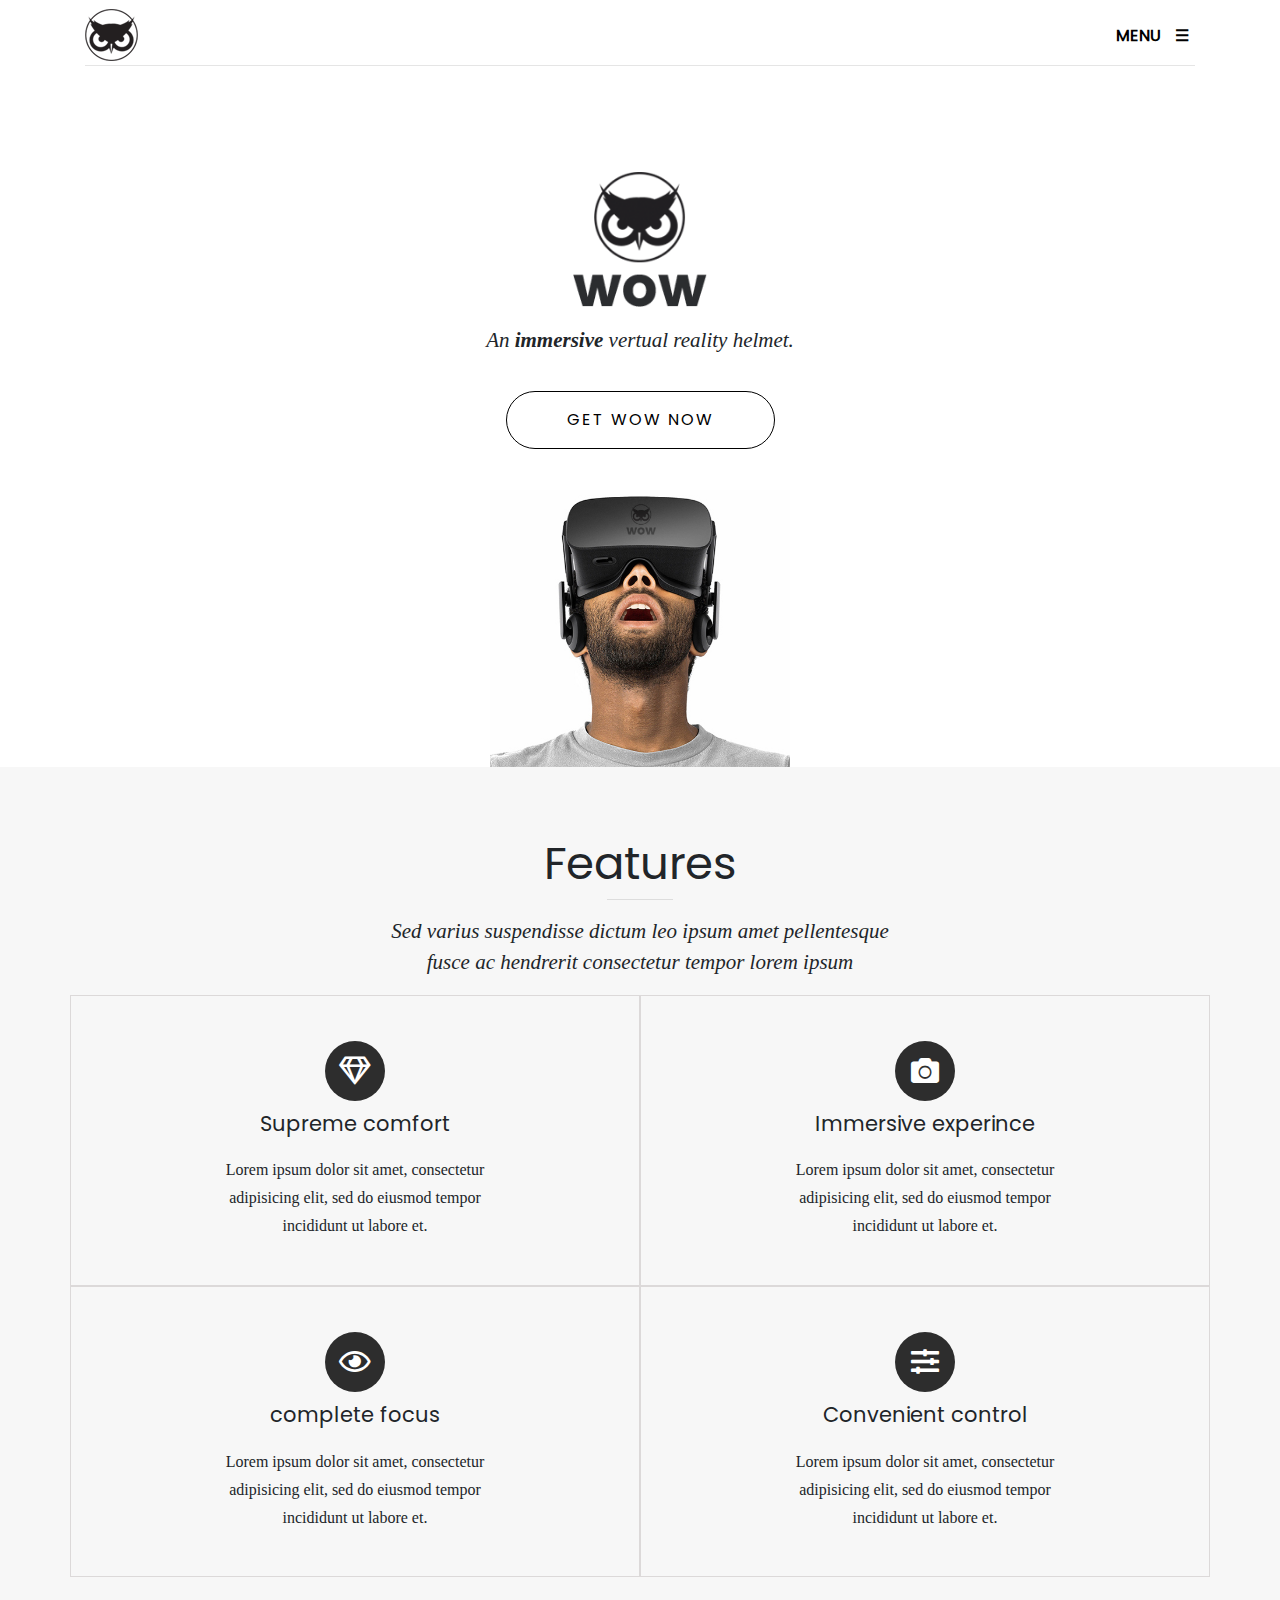
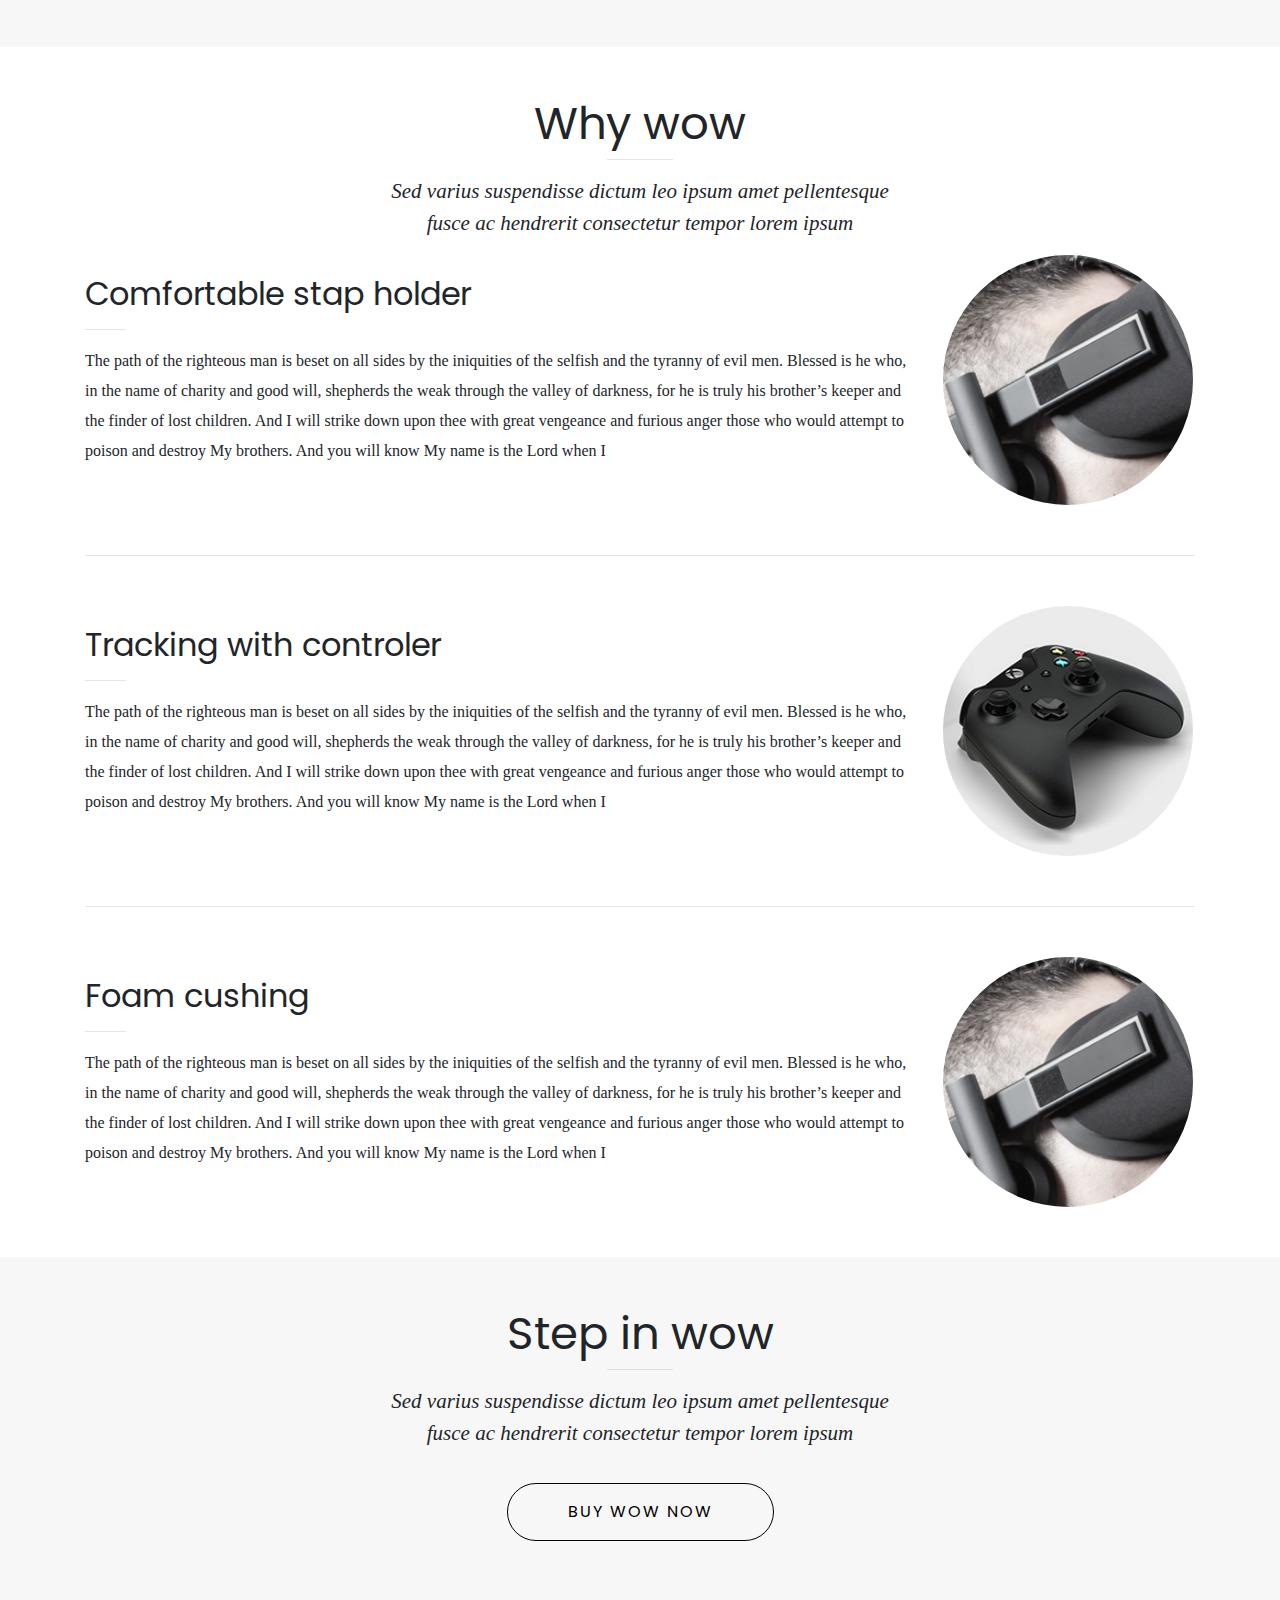
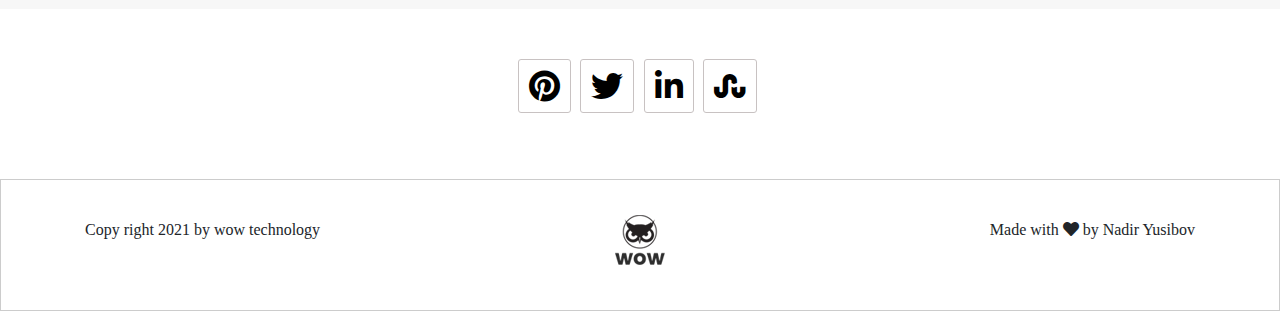
<file: index.html>
<!DOCTYPE html>
<html lang="en">

<head>
    <meta charset="UTF-8">
    <meta http-equiv="X-UA-Compatible" content="IE=edge">
    <meta name="viewport" content="width=device-width, initial-scale=1.0">
    <title>Wow-home</title>
    <link rel="stylesheet" href="assets/css/bootstrap.min.css">
    <link rel="stylesheet" href="assets/css/all.min.css">
    <link rel="stylesheet" href="assets/css/style.css">
    <link rel="stylesheet" href="assets/css/mobil.css">
</head>

<body>
    <!-- header start -->
    <div class="overlay" id="overlay" onclick="closeNav()"></div>

    <header class="header">
        <div class="head-bar">
            <div class="container">
                <div class="row">
                    <div class="col-6 col-sm-6 col-md-6 col-lg-6">
                        <div class="logo">
                            <a href="#"><img src="assets/img/logo.png" alt=""></a>
                        </div>
                    </div>
                    <div class="col-6 col-sm-6 col-md-6 col-lg-6 text-right">
                        <div class="sidenav text-center" id="mySidenav">
                            <a href="javascript:void(0)" class="closebtn" onclick="closeNav()">&times;</a><br>
                            <a href="index.html">Home</a>
                            <hr>
                            <a href="generic.html">Generic</a>
                            <hr>
                            <a href="element.html">Element</a>
                        </div>
                        <div class="main" id="main">
                            <a href="#" onclick="openNav()">MENU &#9776;</a>
                        </div>
                    </div>
                </div>
                <hr>
            </div>
        </div>
    </header>
    <!-- wow section start -->
    <section class="wow">
        <div class="container">
            <div class="row">
                <div class="col-12 col-sm-12 col-md-12 text-center">
                    <div class="wow-content">
                        <div class="wow-logo">
                            <img src="assets/img/wow_logo.png" alt="wow_logo" class="img-logo">
                        </div>
                        <div class="font-1">
                            <p>An <strong>immersive</strong> vertual reality helmet.</p>
                        </div>
                        <div class="wow-btn">
                            <a href="#" class="wow-button">GET WOW NOW</a>
                        </div>
                        <div class="wow-image">
                            <img src="assets/img/1.jpg" alt="">
                        </div>
                    </div>
                </div>
            </div>
        </div>
    </section>
    <!-- features section start -->
    <section class="features">
        <div class="container">
            <div class="row">
                <div class="col-12 col-sm-12 col-md-12 text-center">
                    <h2 class="text-block">Features</h2>
                    <hr class="hr-mid">
                    <div class="font-1">
                        <p>Sed varius suspendisse dictum leo ipsum amet pellentesque <br> fusce ac hendrerit consectetur tempor lorem ipsum</p>
                    </div>
                </div>
            </div>
            <div class="row">
                <div class="col-12 col-sm-6 col-md-6 col-block">
                    <div class="block block-first text-center">
                        <div class="icon">
                            <i class="far fa-gem"></i>
                        </div>
                        <h4>Supreme comfort</h4>
                        <p>Lorem ipsum dolor sit amet, consectetur adipisicing elit, sed do eiusmod tempor incididunt ut labore et.</p>
                    </div>
                </div>
                <div class="col-12 col-sm-6 col-md-6 col-block">
                    <div class="block block-first text-center">
                        <div class="icon">
                            <i class="fas fa-camera"></i>
                        </div>
                        <h4>Immersive experince</h4>
                        <p>Lorem ipsum dolor sit amet, consectetur adipisicing elit, sed do eiusmod tempor incididunt ut labore et.</p>
                    </div>
                </div>
                <div class="col-12 col-sm-6 col-md-6 col-block">
                    <div class="block block-first text-center">
                        <div class="icon">
                            <i class="far fa-eye"></i>
                        </div>
                        <h4>complete focus</h4>
                        <p>Lorem ipsum dolor sit amet, consectetur adipisicing elit, sed do eiusmod tempor incididunt ut labore et.</p>
                    </div>
                </div>
                <div class="col-12 col-sm-6 col-md-6 col-block">
                    <div class="block block-first text-center">
                        <div class="icon">
                            <i class="fas fa-sliders-h"></i>
                        </div>
                        <h4>Convenient control</h4>
                        <p>Lorem ipsum dolor sit amet, consectetur adipisicing elit, sed do eiusmod tempor incididunt ut labore et.</p>
                    </div>
                </div>
            </div>
        </div>
    </section>
    <!-- why-wow section start -->
    <section class="why-wow">
        <div class="container">
            <div class="row">
                <div class="col-12 col-sm-12 col-md-12 text-center">
                    <h2 class="text-block">Why wow</h2>
                    <hr class="hr-mid">
                    <div class="font-1">
                        <p>Sed varius suspendisse dictum leo ipsum amet pellentesque <br> fusce ac hendrerit consectetur tempor lorem ipsum</p>
                    </div>
                </div>
            </div>
            <div class="row">
                <div class="col-12 col-sm-12 col-md-9 col-lg-9 col-center">
                    <div class="holder-para">
                        <h3>Comfortable stap holder</h3>
                        <hr class="hr-short">
                        <p>The path of the righteous man is beset on all sides by the iniquities of the selfish and the tyranny of evil men. Blessed is he who, in the name of charity and good will, shepherds the weak through the valley of darkness, for he is truly his brother’s keeper and the finder of lost children. And I will strike down upon thee with great vengeance and furious anger those who would attempt to poison and destroy My brothers. And you will know My name is the Lord when I</p>
                    </div>
                </div>
                <div class="col-12 col-sm-12 col-md-3 col-lg-3">
                    <div class="holder-img">
                        <img src="assets/img/2.jpg" alt="img-2" class="round-img">
                    </div>
                </div>
            </div>
            <hr class="line-full">
            <div class="row">
                <div class="col-12 col-sm-12 col-md-9 col-lg-9">
                    <div class="holder-para">
                        <h3>Tracking with controler</h3>
                        <hr class="hr-short">
                        <p>The path of the righteous man is beset on all sides by the iniquities of the selfish and the tyranny of evil men. Blessed is he who, in the name of charity and good will, shepherds the weak through the valley of darkness, for he is truly his brother’s keeper and the finder of lost children. And I will strike down upon thee with great vengeance and furious anger those who would attempt to poison and destroy My brothers. And you will know My name is the Lord when I</p>
                    </div>
                </div>
                <div class="col-12 col-sm-12 col-md-3 col-lg-3">
                    <div class="holder-img">
                        <img src="assets/img/3.jpg" alt="img-2" class="round-img">
                    </div>
                </div>
            </div>
            <hr class="line-full">
            <div class="row">
                <div class="col-12 col-sm-12 col-md-9 col-lg-9">
                    <div class="holder-para">
                        <h3>Foam cushing</h3>
                        <hr class="hr-short">
                        <p>The path of the righteous man is beset on all sides by the iniquities of the selfish and the tyranny of evil men. Blessed is he who, in the name of charity and good will, shepherds the weak through the valley of darkness, for he is truly his brother’s keeper and the finder of lost children. And I will strike down upon thee with great vengeance and furious anger those who would attempt to poison and destroy My brothers. And you will know My name is the Lord when I</p>
                    </div>
                </div>
                <div class="col-12 col-sm-12 col-md-3 col-lg-3">
                    <div class="holder-img">
                        <img src="assets/img/2.jpg" alt="img-2" class="round-img">
                    </div>
                </div>
            </div>
        </div>
    </section>
    <!-- step-wow section start -->
    <section class="step-wow">
        <div class="container">
            <div class="row">
                <div class="col-12 col-sm-12 col-md-12 text-center">
                    <h2 class="text-block">Step in wow</h2>
                    <hr class="hr-mid">
                    <div class="font-1">
                        <p>Sed varius suspendisse dictum leo ipsum amet pellentesque <br> fusce ac hendrerit consectetur tempor lorem ipsum</p>
                    </div>
                    <div class="wow-btn">
                        <a href="#" class="wow-button">BUY WOW NOW</a>
                    </div>
                </div>
            </div>
        </div>
    </section>
    <!-- social section start -->
    <section class="social">
        <div class="container">
            <div class="row">
                <div class="col-12 col-sm-12 col-md-12 text-center">
                    <ul>
                        <li><a href="https://tr.pinterest.com/" target="_blank"><i class="fab fa-pinterest"></i></a></li>
                        <li><a href="https:www.twitter.com" target="_blank"><i class="fab fa-twitter"></i></a></li>
                        <li><a href="https:www.linkedin.com" target="_blank"><i class="fab fa-linkedin-in"></i></a></li>
                        <li><a href="https://www.stumbleupon.com/" target="_blank"><i class="fab fa-stumbleupon"></i></a></li>
                    </ul>
                </div>
            </div>
        </div>
    </section>
    <!-- footer start -->
    <footer class="footer">
        <div class="container">
            <div class="row">
                <div class="col-5 col-sm-5 col-md-5 col-lg-5">
                    <div class="footer-p1">
                        <p>Copy right 2021 by wow technology</p>
                    </div>
                </div>
                <div class="col-2 col-sm-2 col-md-2 col-lg-2 text-center">
                    <img src="assets/img/footer-logo.png" alt="footer-logo">
                </div>
                <div class="col-5 col-sm-5 col-md-5 col-lg-5">
                    <div class="footer-p2">
                        <p>Made with <i class="fas fa-heart"></i> by Nadir Yusibov</p>
                    </div>
                </div>
            </div>
        </div>
    </footer>
    <script src="assets/js/script.js"></script>
</body>

</html>
</file>
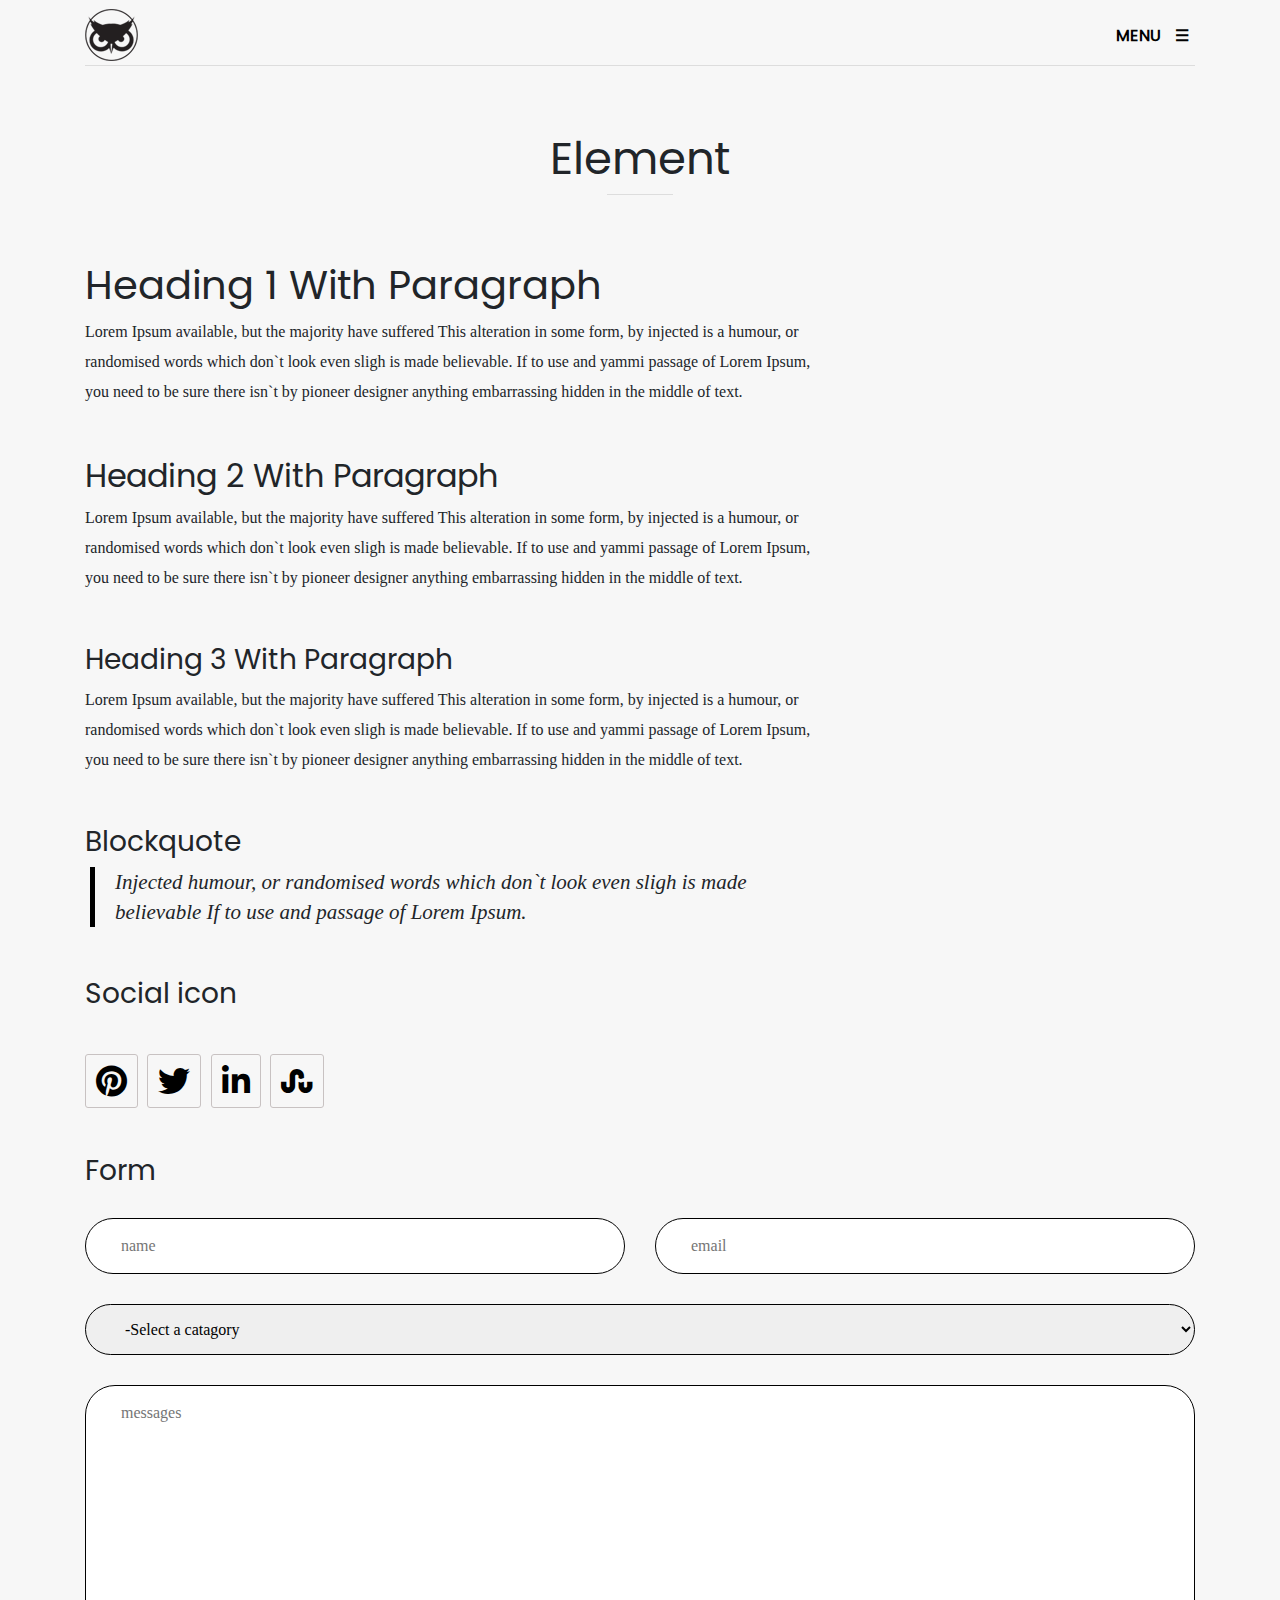
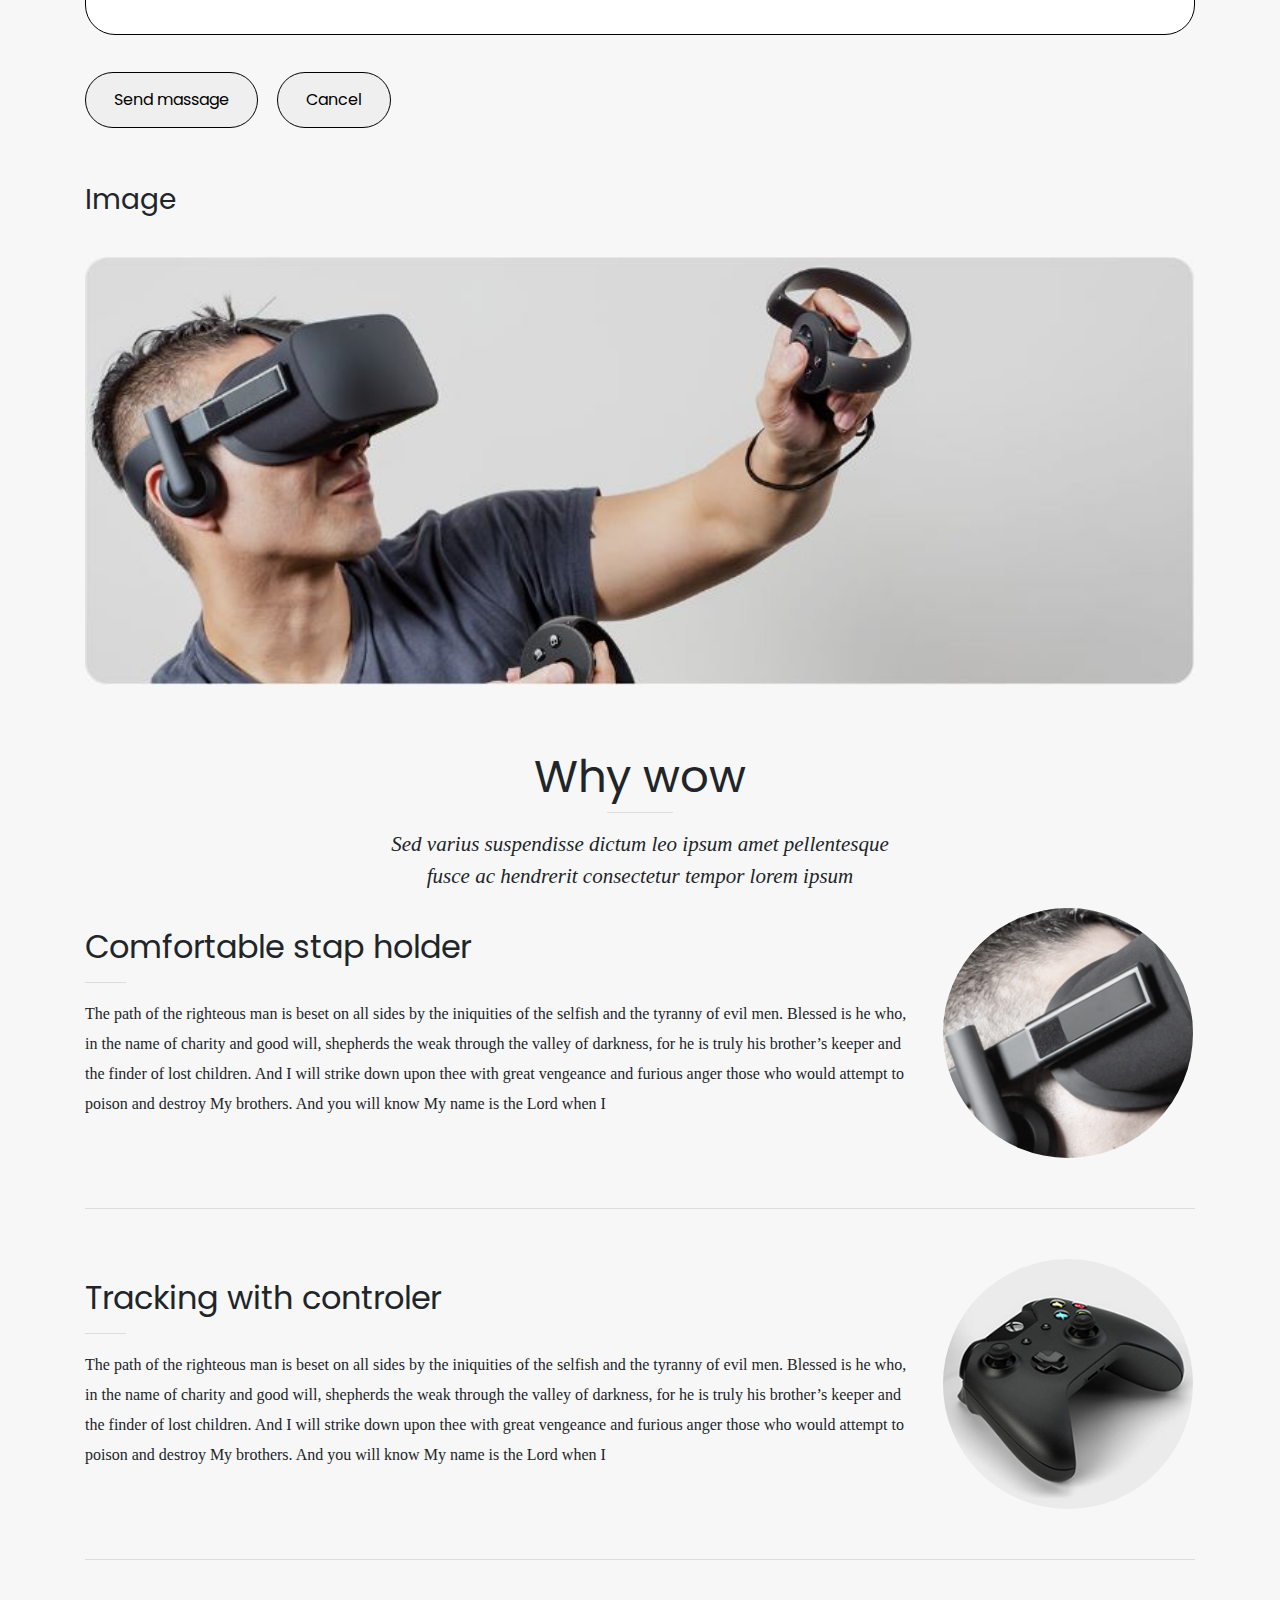
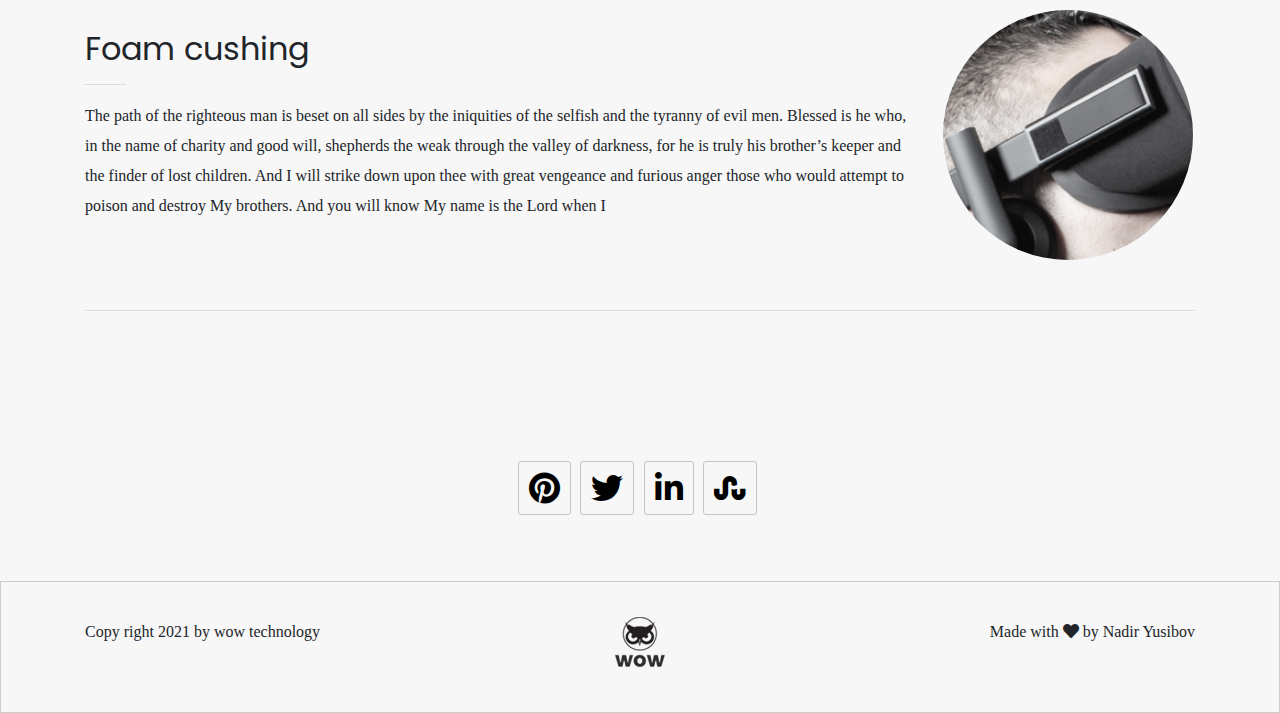
<file: element.html>
<!DOCTYPE html>
<html lang="en">

<head>
    <meta charset="UTF-8">
    <meta http-equiv="X-UA-Compatible" content="IE=edge">
    <meta name="viewport" content="width=device-width, initial-scale=1.0">
    <title>Wow-home</title>
    <link rel="stylesheet" href="assets/css/bootstrap.min.css">
    <link rel="stylesheet" href="assets/css/all.min.css">
    <link rel="stylesheet" href="assets/css/style.css">
    <link rel="stylesheet" href="assets/css/mobil.css">
</head>

<body>
    <!-- header start -->
    <div class="overlay" id="overlay" onclick="closeNav()"></div>

    <section class="element-full">
        <header class="header">
            <div class="head-bar">
                <div class="container">
                    <div class="row">
                        <div class="col-6 col-sm-6 col-md-6 col-lg-6">
                            <div class="logo">
                                <a href="#"><img src="assets/img/logo.png" alt=""></a>
                            </div>
                        </div>
                        <div class="col-6 col-sm-6 col-md-6 col-lg-6 text-right">
                            <div class="sidenav text-center" id="mySidenav">
                                <a href="javascript:void(0)" class="closebtn" onclick="closeNav()">&times;</a><br>
                                <a href="index.html">Home</a>
                                <hr>
                                <a href="generic.html">Generic</a>
                                <hr>
                                <a href="element.html">Element</a>
                            </div>
                            <div class="main" id="main">
                                <a href="#" onclick="openNav()">MENU &#9776;</a>
                            </div>
                        </div>
                    </div>
                    <hr>
                </div>
            </div>
        </header>
        <!-- elemet-center section start -->
        <section class="element-center">
            <div class="container">
                <div class="row">
                    <div class="col-12 col-sm-12 col-md-12 col-lg-12 text-center">
                        <h2 class="text-block">Element</h2>
                        <hr class="hr-mid">
                    </div>
                </div>
            </div>
        </section>
        <!-- section headings start -->
        <section class="section-headings">
            <div class="container">
                <div class="row">
                    <div class="col-12 col-sm-12 col-md-12">
                        <div class="element-heading">
                            <h1>Heading 1 With Paragraph</h1>
                            <p>Lorem Ipsum available, but the majority have suffered This alteration in some form, by injected is a humour, or randomised words which don`t look even sligh is made believable. If to use and yammi passage of Lorem Ipsum, you need to be sure there isn`t by pioneer designer anything embarrassing hidden in the middle of text.</p>
                        </div>
                        <div class="element-heading">
                            <h2>Heading 2 With Paragraph</h2>
                            <p>Lorem Ipsum available, but the majority have suffered This alteration in some form, by injected is a humour, or randomised words which don`t look even sligh is made believable. If to use and yammi passage of Lorem Ipsum, you need to be sure there isn`t by pioneer designer anything embarrassing hidden in the middle of text.</p>
                        </div>
                        <div class="element-heading">
                            <h3>Heading 3 With Paragraph</h3>
                            <p>Lorem Ipsum available, but the majority have suffered This alteration in some form, by injected is a humour, or randomised words which don`t look even sligh is made believable. If to use and yammi passage of Lorem Ipsum, you need to be sure there isn`t by pioneer designer anything embarrassing hidden in the middle of text.</p>
                        </div>
                        <div class="element-heading">
                            <h3>Blockquote</h3>
                            <div class="blockquote-row">
                                <div class="blockquote-side">
                                    <p>Injected humour, or randomised words which don`t look even sligh is made believable If to use and passage of Lorem Ipsum.</p>
                                </div>
                            </div>
                        </div>
                        <div class="element-heading">
                            <h3>Social icon</h3>
                            <div class="social e-social">
                                <ul>
                                    <li><a href="https://tr.pinterest.com/" target="_blank"><i class="fab fa-pinterest"></i></a></li>
                                    <li><a href="https:www.twitter.com" target="_blank"><i class="fab fa-twitter"></i></a></li>
                                    <li><a href="https:www.linkedin.com" target="_blank"><i class="fab fa-linkedin-in"></i></a></li>
                                    <li><a href="https://www.stumbleupon.com/" target="_blank"><i class="fab fa-stumbleupon"></i></a></li>
                                </ul>
                            </div>
                        </div>
                    </div>
                </div>
            </div>
        </section>
        <!-- form-section start -->
        <section class="form-section">
            <div class="container">
                <h3>Form</h3>
                <form action="#">
                        <div class="row">
                            <div class="col-12 col-sm-6 col-md-6">
                                <input type="text" name="name" placeholder="name">
                            </div>
                            <div class="col-12 col-sm-6 col-md-6">
                                <input type="email" name="email" placeholder="email">
                            </div>
                            <div class="col-12 col-sm-12 col-md-12">
                                <select name="" id="select">
                                    <option value="#">-Select a catagory</option>
                                    <option value="1">1</option>
                                    <option value="2">2</option>
                                    <option value="3">3</option>
                                    <option value="4">4</option>
                                </select>
                            </div>
                            <div class="col-12 col-sm-12 col-md-12">
                                <textarea name="comment" id="comment" placeholder="messages"></textarea>
                                <button type="submit">Send massage</button>
                                <button type="submit">Cancel</button>
                            </div>
                           
                        </div>
                </form>
            </div>
        </section>
        <!-- section image start -->
        <section class="section-image">
            <div class="container">
                <div class="row">
                    <div class="col-12 col-sm-12 col-md-12">
                        <h3>Image</h3>
                        <img src="assets/img/5.jpg" alt="img">
                    </div>
                </div>
            </div>
        </section>
        <!-- why-wow section start -->
        <section class="why-wow">
            <div class="container">
                <div class="row">
                    <div class="col-12 col-sm-12 col-md-12 text-center">
                        <h2 class="text-block">Why wow</h2>
                        <hr class="hr-mid">
                        <div class="font-1">
                            <p>Sed varius suspendisse dictum leo ipsum amet pellentesque <br> fusce ac hendrerit consectetur tempor lorem ipsum</p>
                        </div>
                    </div>
                </div>
                <div class="row">
                    <div class="col-12 col-sm-12 col-md-9 col-lg-9">
                        <div class="holder-para">
                            <h3>Comfortable stap holder</h3>
                            <hr class="hr-short">
                            <p>The path of the righteous man is beset on all sides by the iniquities of the selfish and the tyranny of evil men. Blessed is he who, in the name of charity and good will, shepherds the weak through the valley of darkness, for he is truly his brother’s keeper and the finder of lost children. And I will strike down upon thee with great vengeance and furious anger those who would attempt to poison and destroy My brothers. And you will know My name is the Lord when I</p>
                        </div>
                    </div>
                    <div class="col-12 col-sm-12 col-md-3 col-lg-3">
                        <div class="holder-img">
                            <img src="assets/img/2.jpg" alt="img-2" class="round-img">
                        </div>
                    </div>
                </div>
                <hr class="line-full">
                <div class="row">
                    <div class="col-12 col-sm-12 col-md-9 col-lg-9">
                        <div class="holder-para">
                            <h3>Tracking with controler</h3>
                            <hr class="hr-short">
                            <p>The path of the righteous man is beset on all sides by the iniquities of the selfish and the tyranny of evil men. Blessed is he who, in the name of charity and good will, shepherds the weak through the valley of darkness, for he is truly his brother’s keeper and the finder of lost children. And I will strike down upon thee with great vengeance and furious anger those who would attempt to poison and destroy My brothers. And you will know My name is the Lord when I</p>
                        </div>
                    </div>
                    <div class="col-12 col-sm-12 col-md-3 col-lg-3">
                        <div class="holder-img">
                            <img src="assets/img/3.jpg" alt="img-2" class="round-img">
                        </div>
                    </div>
                </div>
                <hr class="line-full">
                <div class="row">
                    <div class="col-12 col-sm-12 col-md-9 col-lg-9">
                        <div class="holder-para">
                            <h3>Foam cushing</h3>
                            <hr class="hr-short">
                            <p>The path of the righteous man is beset on all sides by the iniquities of the selfish and the tyranny of evil men. Blessed is he who, in the name of charity and good will, shepherds the weak through the valley of darkness, for he is truly his brother’s keeper and the finder of lost children. And I will strike down upon thee with great vengeance and furious anger those who would attempt to poison and destroy My brothers. And you will know My name is the Lord when I</p>
                        </div>
                    </div>
                    <div class="col-12 col-sm-12 col-md-3 col-lg-3">
                        <div class="holder-img">
                            <img src="assets/img/2.jpg" alt="img-2" class="round-img">
                        </div>
                    </div>
                </div>
                <hr class="line-full">
            </div>
        </section>
        <!-- social section start -->
        <section class="social">
            <div class="container">
                <div class="row">
                    <div class="col-12 col-sm-12 col-md-12 text-center">
                        <ul>
                            <li><a href="https://tr.pinterest.com/" target="_blank"><i class="fab fa-pinterest"></i></a></li>
                            <li><a href="https:www.twitter.com" target="_blank"><i class="fab fa-twitter"></i></a></li>
                            <li><a href="https:www.linkedin.com" target="_blank"><i class="fab fa-linkedin-in"></i></a></li>
                            <li><a href="https://www.stumbleupon.com/" target="_blank"><i class="fab fa-stumbleupon"></i></a></li>
                        </ul>
                    </div>
                </div>
            </div>
        </section>
        <!-- footer start -->
        <footer class="footer">
            <div class="container">
                <div class="row">
                    <div class="col-5 col-sm-5 col-md-5 col-lg-5">
                        <div class="footer-p1">
                            <p>Copy right 2021 by wow technology</p>
                        </div>
                    </div>
                    <div class="col-2 col-sm-2 col-md-2 col-lg-2 text-center">
                        <img src="assets/img/footer-logo.png" alt="footer-logo">
                    </div>
                    <div class="col-5 col-sm-5 col-md-5 col-lg-5">
                        <div class="footer-p2">
                            <p>Made with <i class="fas fa-heart"></i> by Nadir Yusibov</p>
                        </div>
                    </div>
                </div>
            </div>
        </footer>
    </section>

    <script src="assets/js/script.js"></script>
</body>

</html>
</file>
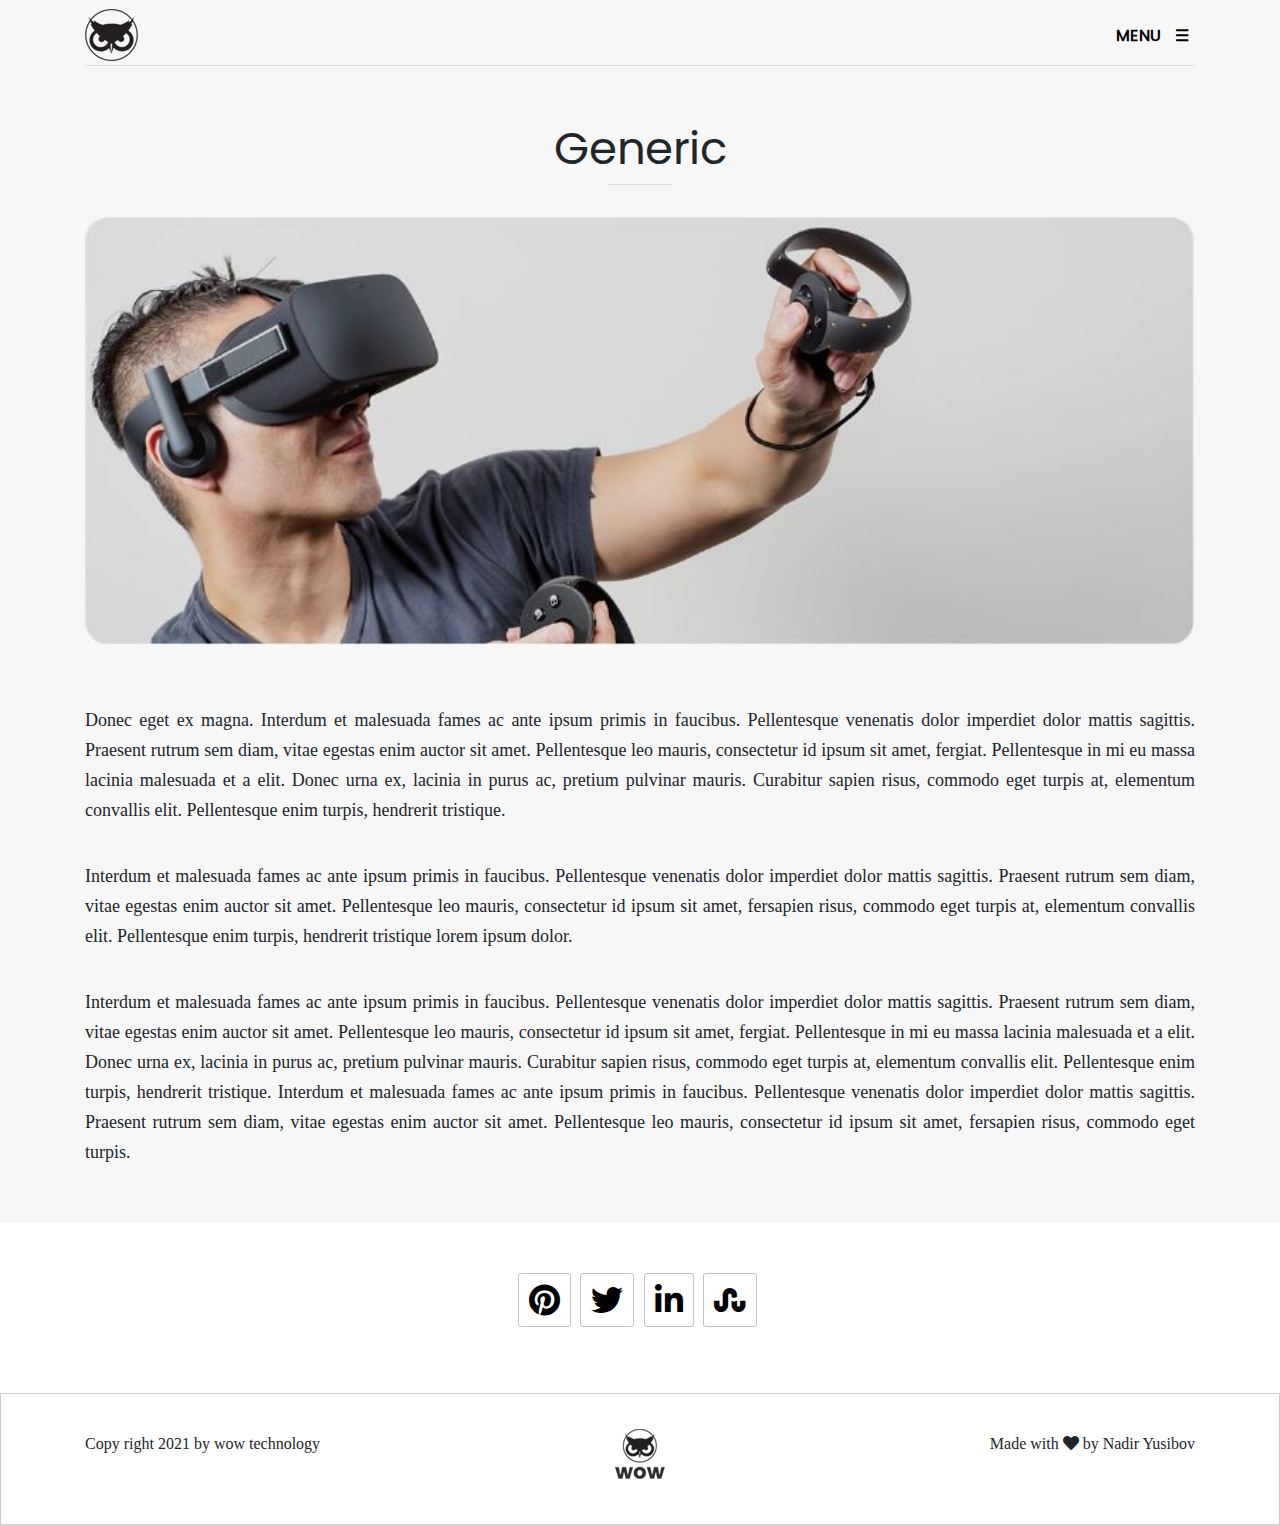
<file: generic.html>
<!DOCTYPE html>
<html lang="en">

<head>
    <meta charset="UTF-8">
    <meta http-equiv="X-UA-Compatible" content="IE=edge">
    <meta name="viewport" content="width=device-width, initial-scale=1.0">
    <title>Wow-home</title>
    <link rel="stylesheet" href="assets/css/bootstrap.min.css">
    <link rel="stylesheet" href="assets/css/all.min.css">
    <link rel="stylesheet" href="assets/css/style.css">
    <link rel="stylesheet" href="assets/css/mobil.css">
</head>

<body>
    <!-- header start -->
    <div class="overlay" id="overlay" onclick="closeNav()"></div>

    <section class="generic-page">
        <header class="header generic-header">
            <div class="head-bar">
                <div class="container">
                    <div class="row">
                        <div class="col-6 col-sm-6 col-md-6 col-lg-6">
                            <div class="logo">
                                <a href="#"><img src="assets/img/logo.png" alt=""></a>
                            </div>
                        </div>
                        <div class="col-6 col-sm-6 col-md-6 col-lg-6 text-right">
                            <div class="sidenav text-center" id="mySidenav">
                                <a href="javascript:void(0)" class="closebtn" onclick="closeNav()">&times;</a><br>
                                <a href="index.html">Home</a>
                                <hr>
                                <a href="generic.html">Generic</a>
                                <hr>
                                <a href="element.html">Element</a>
                            </div>
                            <div class="main" id="main">
                                <a href="#" onclick="openNav()">MENU &#9776;</a>
                            </div>
                        </div>
                    </div>
                    <hr class="color">
                </div>
            </div>
        </header>
        <!-- generic section-start -->
        <section class="generic-section">
            <div class="container">
                <div class="row">
                    <div class="col-12 col-sm-12 col-md-12 text-center">
                       <div class="generic-content">
                        <h2 class="text-block">Generic</h2>
                        <hr class="hr-mid">
                        <img src="assets/img/5.jpg" alt="img-generic" class="img-generic">
                        <p class="generic-p">Donec eget ex magna. Interdum et malesuada fames ac ante ipsum primis in faucibus. Pellentesque venenatis dolor imperdiet dolor mattis sagittis. Praesent rutrum sem diam, vitae egestas enim auctor sit amet. Pellentesque leo mauris, consectetur id ipsum sit amet, fergiat. Pellentesque in mi eu massa lacinia malesuada et a elit. Donec urna ex, lacinia in purus ac, pretium pulvinar mauris. Curabitur sapien risus, commodo eget turpis at, elementum convallis elit. Pellentesque enim turpis, hendrerit tristique.</p>
                        <p class="generic-p">Interdum et malesuada fames ac ante ipsum primis in faucibus. Pellentesque venenatis dolor imperdiet dolor mattis sagittis. Praesent rutrum sem diam, vitae egestas enim auctor sit amet. Pellentesque leo mauris, consectetur id ipsum sit amet, fersapien risus, commodo eget turpis at, elementum convallis elit. Pellentesque enim turpis, hendrerit tristique lorem ipsum dolor.</p>
                        <p class="generic-p">Interdum et malesuada fames ac ante ipsum primis in faucibus. Pellentesque venenatis dolor imperdiet dolor mattis sagittis. Praesent rutrum sem diam, vitae egestas enim auctor sit amet. Pellentesque leo mauris, consectetur id ipsum sit amet, fergiat. Pellentesque in mi eu massa lacinia malesuada et a elit. Donec urna ex, lacinia in purus ac, pretium pulvinar mauris. Curabitur sapien risus, commodo eget turpis at, elementum convallis elit. Pellentesque enim turpis, hendrerit tristique. Interdum et malesuada fames ac ante ipsum primis in faucibus. Pellentesque venenatis dolor imperdiet dolor mattis sagittis. Praesent rutrum sem diam, vitae egestas enim auctor sit amet. Pellentesque leo mauris, consectetur id ipsum sit amet, fersapien risus, commodo eget turpis.</p>
                       </div>
                    </div>
                </div>
            </div>
        </section>
    </section>
    <!-- social section start -->
    <section class="social">
        <div class="container">
            <div class="row">
                <div class="col-12 col-sm-12 col-md-12 text-center">
                    <ul>
                        <li><a href="https://tr.pinterest.com/" target="_blank"><i class="fab fa-pinterest"></i></a></li>
                        <li><a href="https:www.twitter.com" target="_blank"><i class="fab fa-twitter"></i></a></li>
                        <li><a href="https:www.linkedin.com" target="_blank"><i class="fab fa-linkedin-in"></i></a></li>
                        <li><a href="https://www.stumbleupon.com/" target="_blank"><i class="fab fa-stumbleupon"></i></a></li>
                    </ul>
                </div>
            </div>
        </div>
    </section>
    <!-- footer start -->
    <footer class="footer">
        <div class="container">
            <div class="row">
                <div class="col-5 col-sm-5 col-md-5 col-lg-5">
                    <div class="footer-p1">
                        <p>Copy right 2021 by wow technology</p>
                    </div>
                </div>
                <div class="col-2 col-sm-2 col-md-2 col-lg-2 text-center">
                    <img src="assets/img/footer-logo.png" alt="footer-logo">
                </div>
                <div class="col-5 col-sm-5 col-md-5 col-lg-5">
                    <div class="footer-p2">
                        <p>Made with <i class="fas fa-heart"></i> by Nadir Yusibov</p>
                    </div>
                </div>
            </div>
        </div>
    </footer>
    <script src="assets/js/script.js"></script>
</body>

</html>
</file>
<file: assets/css/style.css>
*{
    margin: 0;
    padding: 0;
    box-sizing: border-box;
    list-style-type: none;
    outline: none;
}
body{
    position: relative;
}
h1,h2,h3,h4,h5,a,button{
    font-family:poppins;
}
@font-face{
    font-family: lora;
    src: url(../font/Lora-Italic.ttf),
    url(../font/Lora-Regular.ttf);
    font-family:crimson-text;
    src: url(../font/CrimsonText-Regular.ttf);
    font-family: poppins;
    src: url(../font/Poppins-Regular.ttf),
    url(../font/Poppins-SemiBold.ttf);
}
/* header start */
.header hr{
    margin-top:4px;
}
.overlay{
    position: absolute;
    top: 0;
    left: 0;
    width:0%;
    height:0%;
    background-color: rgba(0,0,0,0.4);
    z-index: 9;
}
.sidenav{
    height: 100%;
    width: 0;
    position: fixed;
    z-index: 10;
    top: 0;
    right: 0;
    background-color: white;
    overflow-x: hidden;
    transition: 0.5s;
    padding-top: 5%;
}
.main a{
    color: black;
    font-size: 16px;
    font-weight: 600;
    cursor: pointer;
    word-spacing: 10px;
    text-decoration: none;
}
.sidenav a{
    text-decoration: none;
    color:#818181;
    display: block;
    transition: 0.3s;
    font-size: 16px;
    padding: 5%;
    letter-spacing: 2px;
}
.sidenav hr{
    margin-bottom: 5px;
    margin-top: 6px;
}
.sidenav a:hover,.offcanvas a:focus{
    color:#2c2b2b;
}
.sidenav .closebtn{
    position: absolute;
    top: 0;
    right: 25px;
    font-size: 36px;
    margin-left: 50px;
}
#main{
    transition: margin-left .5s;
    padding-right: 6px;
    padding-top: 15px;
}
.head-bar{
    padding-top: 1vh;
    max-height: 10vh;
}
/* wow section start */
.wow-logo{
    padding-bottom: 2vh;
    padding-top: 10vh;
}
.img-logo{
    max-height: 15vh;
    margin-left: auto;
    margin-right: auto;
}
.font-1 p{
    font-size: 21px;
    font-family: lora;
    font-style: italic;
}
.wow-btn {
    padding-top: 2vh;
    padding-bottom: 2vh;
}
.wow-button{
    padding: 16px 60px;
    border: 1px solid black;
    border-radius: 50px;
    color: black;
    text-align: center;
    text-decoration: none;
    font-size: 16px;
    letter-spacing: 2px;
    display: inline-block;
    transition: all .5s ease;
}
.wow-button:hover{
    color: white;
    background-color: black;
    text-decoration: none;
}
.wow-button:focus{
    color: #333;
    background-color: #e6e6e6;
    border-color: #8c8c8c;
}
.wow-image{
    width: 300px;
    height: 300px;
    overflow: hidden;
    margin: auto;
}
.wow-image img{
    width: 100%;
    height: 100%;
    object-fit: cover;
}
/* features section start */
.features{
    padding: 70px 0;
    background-color:#f7f7f7;
}
.text-block{
    font-size: 45px;
}
.hr-mid{
    width: 6%;
    margin-left: auto;
    margin-right: auto;
    margin-top: 0 !important;
}
.col-block{
    padding-right: 0px;
    padding-left: 0px;
}
.block{
    border: 1px solid #dcd9d9;
    padding-top: 8%;
    padding-bottom: 5%;
    padding-right: 25%;
    padding-left: 25%;
    margin-right: 0px;
}
.icon{
    background-color: #2d2d2d;
    color: white;
    width: 60px;
    height: 60px;
    border-radius: 100%;
    display: table;
    margin-left: auto;
    margin-right: auto;
    display: flex;
    justify-content: center;
    align-items: center;
}
.block i{
   font-size: 28px;
}
.block h4{
    margin:10px 0;
    font-size: 21px;
}
.block p{
    font-family: crimson-text serif;
    font-size: 16px;
    line-height: 28px;
    padding-top: 10px;
}
.why-wow{
    padding: 50px 0;
}
.holder-para h3{
    font-size: 32px;
    margin-top: 20px;
    margin-bottom: 10px;
}
.hr-short{
    width: 5%;
}
.holder-para p{
    font-family: crimson-text sans-serif;
    font-size: 16px;
    line-height: 30px;
}
.holder-img{
    width: 250px;
    height: 250px;
    overflow: hidden;
    margin-left: auto;
    margin-right: auto;
}
.round-img{
    width: 100%;
    height: 100%;
    object-fit: cover;
    border-radius: 100%;
    margin-right: auto;
    margin-left: auto;
}
.line-full{
    margin: 50px 0;
}
.step-wow{
    padding: 50px 0;
    background-color: #f7f7f7;
}
.social{
    padding: 50px 0;
}
.social ul li{
    display: inline-block;
    border: 1px solid #c8c2c2;
    border-radius: 3px;
    margin-right: 5px;
}
.social ul li a i{
    padding: 10px;
    color: black;
    text-align: center;
    font-size: 2rem;
    transition: all .5s ease;
}
.social ul li a i:hover{
    color: white;
    background-color: #2d2d2d;
}
.footer{
    padding-top: 35px;
    padding-bottom: 45px;
    border: 1px solid #cccccc;
}
.footer-p1 p,.footer-p2 p{
    font-family: crimson-text sans-serif;
    font-size: 16px;
    line-height: 30px;
}
.footer-p2{
    text-align: right;
}
/* generic page start */
.generic-page{
    background-color: #f7f7f7;
}
.generic-section{
    padding:40px 0;
}
.img-generic{
    padding-top: 15px;
    width: 100%;
    padding-bottom: 60px;
}
.generic-p{
    padding-bottom: 20px;
    font-size: 18px;
    font-family: crimson-text;
    line-height: 30px;
    text-align: justify;
}
.generic-p:last-child{
    padding-bottom: 0px;
}
/* element-full section start */
.element-full{
    background-color: #f7f7f7;
}
.element-center{
    padding:50px 0;
}
.element-heading:not(:last-child){
    margin-bottom: 50px;
}
.element-heading p{
    font-family: crimson-text;
    padding-right: 380px;
    line-height: 30px;
}
.blockquote-row{
    padding-left: 5px;
}
.blockquote-side{
    border-left: thick solid black;
    padding-left:20px;
}
.blockquote-side p{
    font-family: lora sans-serif;
    font-style: italic;
    font-size: 21px;
    
}
.element-heading .e-social{
    padding-top: 36px;
    padding-bottom: 0px;
}
.form-section h3{
    margin: 30px 0;
}
input,select,textarea{
    width: 100%;
    border: 1px solid black;
    border-radius: 30px;
    font-family: lora sans-serif;
    padding-top: 15px;
    padding-bottom: 15px;
    padding-left: 35px;
    margin-bottom: 30px;
    resize: none;
}
textarea{
    height: 250px;
}
.form-section button{
    padding: 15px 28px;
    border-radius: 50px;
    outline: none;
    border:1px solid black;
    margin-right: 15px;
    transition: all .3s ease;
}
.form-section button:hover{
    color: white;
    background-color: black;
}
.section-image{
    padding: 15px 0;
}
.section-image h3{
    margin: 40px 0;
}
.section-image img{
    width: 100%;
}

/* @media (min-width: 992px){
    .col-md-pull-9 {
        right: 75%;
    }
    .col-md-pull-3{
        left: 25%;
    }
} */
</file>
<file: assets/css/mobil.css>
/* mobil responsive start */
@media screen and (max-width:1200px) {
    .block{
    padding-top: 30px;
    padding-bottom: 15px;
    padding-left: 30px;
    padding-right: 30px;
    }
    .element-heading p{
        padding-right: 80px;
    }
}
@media screen and (max-width:768px) {
    .font-1 p {
        font-size: 18px;
        margin-bottom: 10px;
    }
    .wow-button{
        padding: 10px 20px;
        font-size: 14px;
        letter-spacing: 1px;
    }
    .features {
        padding: 20px 0;
    }
    .text-block {
        font-size: 30px;
    }
    hr{
        margin-bottom: 5px;
    }
    .block{
        padding-top: 15px;
        padding-bottom: 0px;
        padding-left: 8px;
        padding-right: 8px;
        }
        .block h4 {
            margin: 5px 0;
            font-size: 20px;
        }
        .block p {
        font-size: 15px;
        line-height: 20px;
        padding-top: 0px;
        }
        .why-wow {
            padding:0px;
            text-align: center !important;
        }
        .holder-para h3 {
            font-size: 24px;
            margin-top: 0px;
        }
        .line-full {
            margin: 20px 0;
        }
        .footer-p1 p,.footer-p2 p{
            font-size: 12px;
            line-height: 14px;
        }
        .social,.step-wow,.generic-section,.element-center {
            padding: 20px 0;
        }
        .img-generic {
            padding-top: 5px;
            width: 100%;
            padding-bottom: 10px;
        }
        .generic-p {
            padding-bottom: 5px;
            font-size: 14px;
            line-height: 20px;
        }
        .element-heading:not(:last-child) {
            margin-bottom: 20px;
        }
        .element-heading p {
            padding-right: 0px;
        }
        .blockquote-side p{
            font-size: 16px;
        }
        .form-section button {
            padding: 10px;
            font-size: 14px;
        }
        .section-image h3 {
            margin: 10px 0;
        }
    }
</file>
